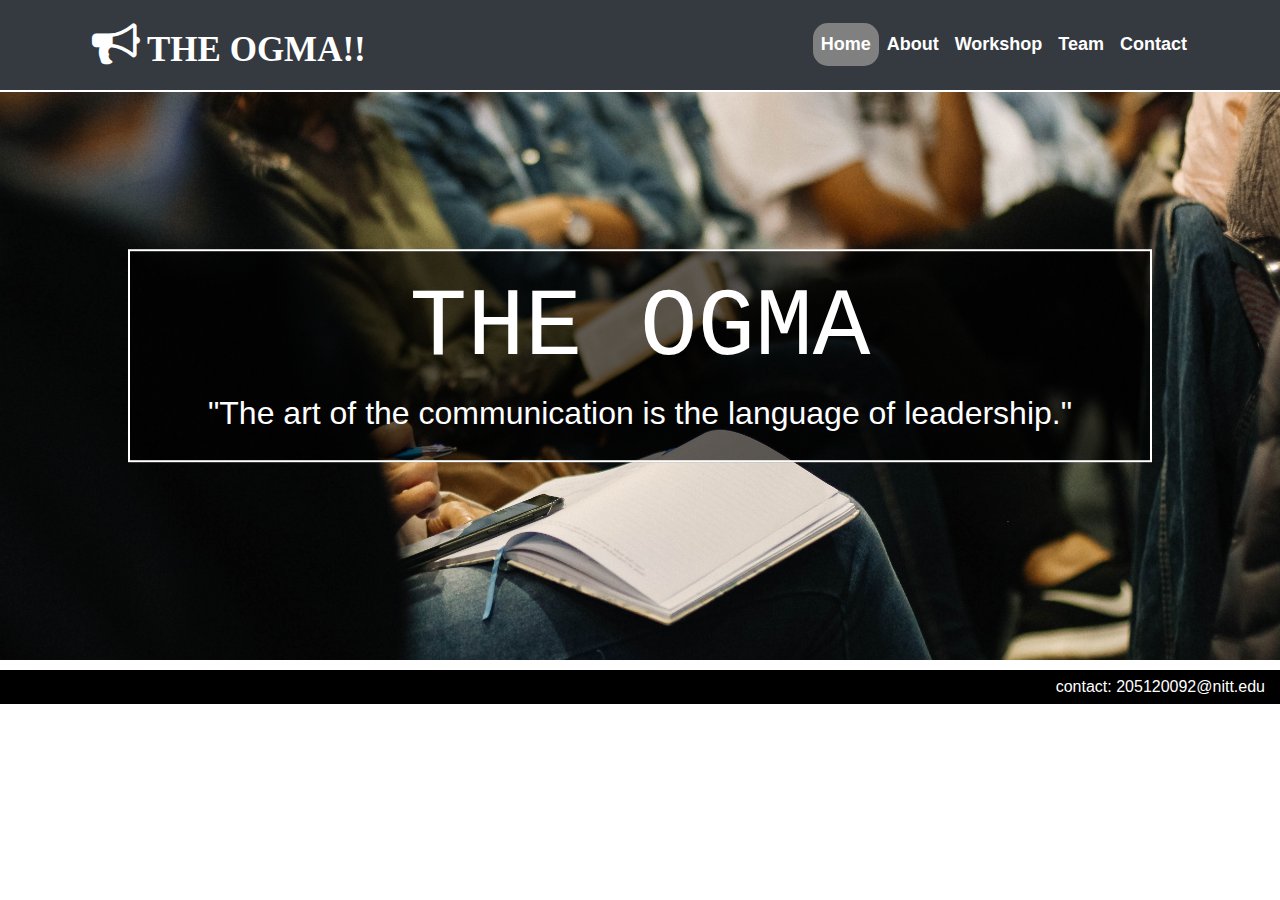
<file: ogma webpages/index.html>
<!DOCTYPE html>
<html lang="en">
<head>
    <meta charset="UTF-8">
    <meta name="viewport" content="width=device-width, initial-scale=1.0">
    <title>Ogma Home</title>
 <link rel="stylesheet" href="https://maxcdn.bootstrapcdn.com/bootstrap/4.5.2/css/bootstrap.min.css">
 <script src="https://ajax.googleapis.com/ajax/libs/jquery/3.5.1/jquery.min.js"></script>
 <script src="https://cdnjs.cloudflare.com/ajax/libs/popper.js/1.16.0/umd/popper.min.js"></script>
 <script src="https://maxcdn.bootstrapcdn.com/bootstrap/4.5.2/js/bootstrap.min.js"></script> 
 <meta name="viewport" content="width=device-width, initial-scale=1">
 <link rel="stylesheet" href="style.css">
 <link rel="stylesheet" href="https://cdnjs.cloudflare.com/ajax/libs/font-awesome/4.7.0/css/font-awesome.min.css">
</head>
<body>
    <div class = "bgimg1">
        <nav class = "navbar navbar-expand-md navbar-dark bg-dark" style="border-bottom:  2px solid white;">
            <div class = "container">
                <a href="index.html" class = "navbar-brand font-weight-bolder brandstyle"><i class="fa fa-bullhorn adjust " style="font-size:48px;"></i>THE OGMA!!</a>
                <button class="navbar-toggler" type="button" data-toggle="collapse"
                data-target="#collapsenav">
                    <span class="navbar-toggler-icon"></span>
                </button>
                <div class="collapse navbar-collapse" id="collapsenav">
                    <ul class="navbar-nav ml-auto pad">
                        <li class="nav-item"> 
                            <a href="index.html" class="nav-link ll active">Home</a>
                        </li>
                        <li class="nav-item"> 
                            <a href="about.html" class="nav-link text-white">About</a>
                        </li>
                        <li class="nav-item"> 
                            <a href="workshop.html" class="nav-link text-white">Workshop</a>
                        </li>
                        <li class="nav-item"> 
                            <a href="team.html" class="nav-link text-white">Team</a>
                        </li>
                        <li class="nav-item"> 
                            <a href="contact.html" class="nav-link text-white">Contact</a>
                        </li>
                    </ul>
                </div>
            </div>
        </nav>
        <div class="container-fluid text-center text-white headerset">
             <h1 class="display-1"> THE OGMA</h1>
             <h2>"The art of the communication is the language of leadership."</h2>
        </div>
    </div>
    <div class="footer"><p>contact: 205120092@nitt.edu</p></div>
</body>
</html>
</file>
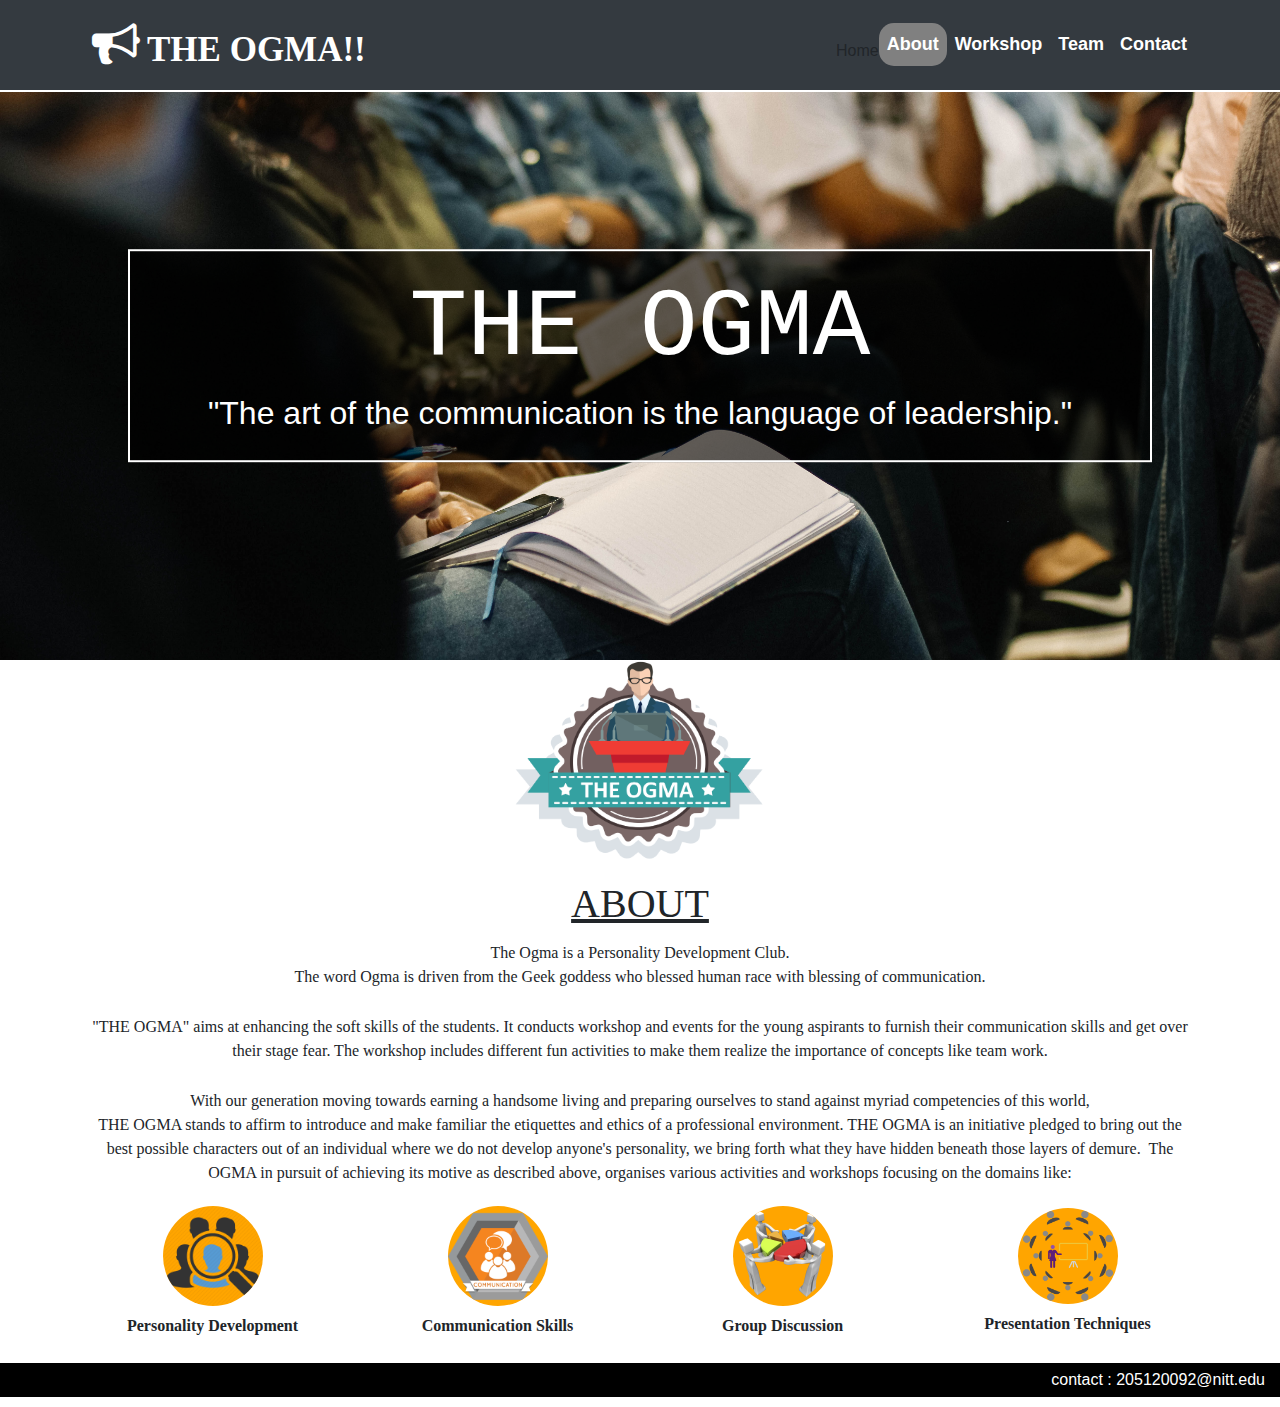
<file: ogma webpages/about.html>
<!DOCTYPE html>
<html lang="en">
<head>
    <meta charset="UTF-8">
    <meta name="viewport" content="width=device-width, initial-scale=1.0">
    <title>About Ogma</title>
 <link rel="stylesheet" href="https://maxcdn.bootstrapcdn.com/bootstrap/4.5.2/css/bootstrap.min.css">
 <script src="https://ajax.googleapis.com/ajax/libs/jquery/3.5.1/jquery.min.js"></script>
 <script src="https://cdnjs.cloudflare.com/ajax/libs/popper.js/1.16.0/umd/popper.min.js"></script>
 <script src="https://maxcdn.bootstrapcdn.com/bootstrap/4.5.2/js/bootstrap.min.js"></script> 
 <meta name="viewport" content="width=device-width, initial-scale=1">
 <link rel="stylesheet" href="style.css">
 <link rel="stylesheet" href="https://cdnjs.cloudflare.com/ajax/libs/font-awesome/4.7.0/css/font-awesome.min.css">
</head>
<body>
    <div class = "bgimg1">
        <nav class = "navbar navbar-expand-md navbar-dark bg-dark" style="border-bottom:  2px solid white;">
            <div class = "container">
                <a href="index.html" class = "navbar-brand font-weight-bolder brandstyle"><i class="fa fa-bullhorn adjust " style="font-size:48px;"></i>THE OGMA!!</a>
                <button class="navbar-toggler" type="button" data-toggle="collapse"
                data-target="#collapsenav">
                    <span class="navbar-toggler-icon"></span>
                </button>
                <div class="collapse navbar-collapse text-center" id="collapsenav">
                    <ul class="navbar-nav ml-auto pad">
                        <li class="nav-item"> 
                            <a href="index.html" class="nav-link text-white"></a> Home</a>
                        </li>
                        <li class="nav-item"> 
                            <a href="about.html" class="nav-link text-white active">About</a>
                        </li>
                        <li class="nav-item"> 
                            <a href="workshop.html" class="nav-link text-white">Workshop</a>
                        </li>
                        <li class="nav-item"> 
                            <a href="team.html" class="nav-link text-white">Team</a>
                        </li>
                        <li class="nav-item"> 
                            <a href="contact.html" class="nav-link text-white">Contact</a>
                        </li>
                    </ul>
                </div>
            </div>
        </nav>
        <div class="container text-center text-white headerset">
             <h1 class="display-1"> THE OGMA</h1>
             <h2>"The art of the communication is the language of leadership."</h2>
        </div>
    </div>
    <div>
        <section class="container aboutus text-center">
            <img src="logo.png" width="250px" height="200px">  
            <h1 class="about">ABOUT</h1>
            <p>The Ogma is a Personality Development Club. <br> The word Ogma is driven from the
                Geek goddess who blessed human race with blessing of communication. </p>
            <p>"THE OGMA" aims at enhancing the soft skills of the students. It conducts workshop and events for 
                the young aspirants to furnish their communication skills and get over their stage fear. The workshop 
                includes different fun activities to make them realize the importance of concepts like team work.</p>
            <p>With our generation moving towards earning a handsome living and preparing ourselves to stand against myriad 
                competencies of this world, <br> THE OGMA stands to affirm to introduce and make familiar the etiquettes and ethics 
                of a professional environment. THE OGMA is an initiative pledged to bring out the best possible characters out 
                of an individual where we do not develop anyone's personality, we bring forth what they have hidden beneath those 
                layers of demure. ⁠⁠⁠⁠⁠⁠⁠⁠ The OGMA in pursuit of achieving its motive as described above, organises various activities and
                 workshops focusing on the domains like:</p>
            <div class="row">
                <div class="col-sm-12 col-md-3 col-lg-3 col-10 d-block m-auto">
                    <img class="img-fluid rounded-circle" src="person.png" width="100px" height="100px">
                    <h6 class="subheading">Personality Development</h2>
                </div>
                <div class="col-sm-12 col-md-3 col-lg-3 col-10 d-block m-auto">
                    <img class="img-fluid rounded-circle" src="comm3.png" width="100px" height="100px">
                    <h6 class="subheading">Communication Skills</h2>
                </div>
                <div class="col-sm-11 col-md-3 col-lg-3 col-10 d-block m-auto">
                    <img class="img-fluid rounded-circle" src="gd.png" width="100px" height="100px">
                    <h6 class="subheading">Group Discussion</h2>
                </div>
                <div class="col-sm-12 col-md-3 col-lg-3 col-10 d-block m-auto">
                    <img class="img-fluid rounded-circle" src="present.png" width="100px" height="100px">
                    <h6 class="subheading">Presentation Techniques</h2>
                </div> 
            </div>
        </section>
    </div>
    <div class="footer"><p>contact : 205120092@nitt.edu</p></div>
</body>
</html>
</file>
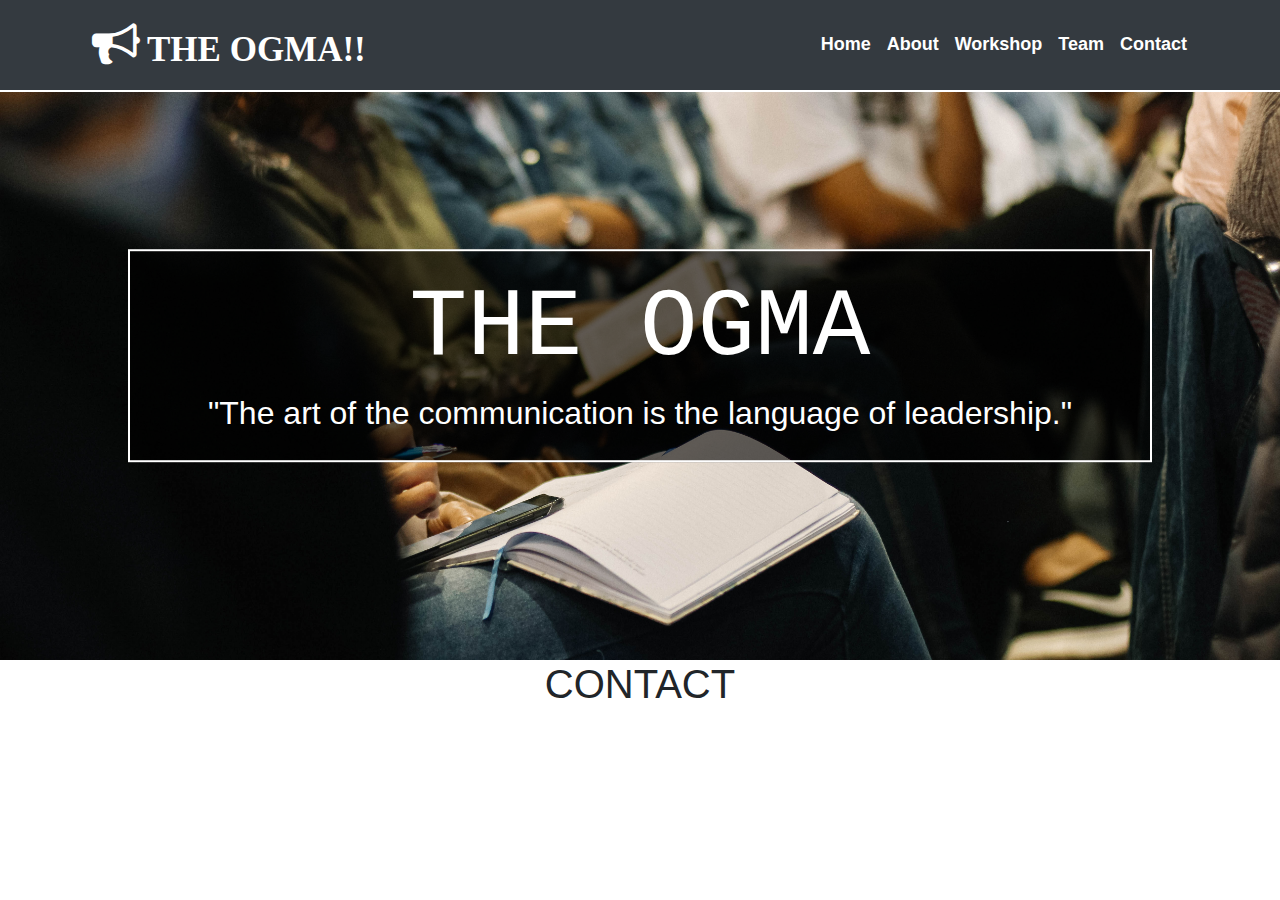
<file: ogma webpages/contact.html>
<!DOCTYPE html>
<html lang="en">
<head>
    <meta charset="UTF-8">
    <meta name="viewport" content="width=device-width, initial-scale=1.0">
    <title>Contact Us</title>
 <link rel="stylesheet" href="https://maxcdn.bootstrapcdn.com/bootstrap/4.5.2/css/bootstrap.min.css">
 <script src="https://ajax.googleapis.com/ajax/libs/jquery/3.5.1/jquery.min.js"></script>
 <script src="https://cdnjs.cloudflare.com/ajax/libs/popper.js/1.16.0/umd/popper.min.js"></script>
 <script src="https://maxcdn.bootstrapcdn.com/bootstrap/4.5.2/js/bootstrap.min.js"></script> 
 <meta name="viewport" content="width=device-width, initial-scale=1">
 <link rel="stylesheet" href="style.css">
 <link rel="stylesheet" href="https://cdnjs.cloudflare.com/ajax/libs/font-awesome/4.7.0/css/font-awesome.min.css">
</head>
<body>
    <div class = "bgimg1">
        <nav class = "navbar navbar-expand-md navbar-dark bg-dark" style="border-bottom:  2px solid white;">
            <div class = "container">
                <a href="index.html" class = "navbar-brand font-weight-bolder brandstyle"><i class="fa fa-bullhorn adjust " style="font-size:48px;"></i>THE OGMA!!</a>
                <button class="navbar-toggler" type="button" data-toggle="collapse"
                data-target="#collapsenav">
                    <span class="navbar-toggler-icon"></span>
                </button>
                <div class="collapse navbar-collapse" id="collapsenav">
                    <ul class="navbar-nav ml-auto pad">
                        <li class="nav-item"> 
                            <a href="index.html" class="nav-link text-white">Home</a>
                        </li>
                        <li class="nav-item"> 
                            <a href="about.html" class="nav-link text-white">About</a>
                        </li>
                        <li class="nav-item"> 
                            <a href="workshop.html" class="nav-link text-white">Workshop</a>
                        </li>
                        <li class="nav-item"> 
                            <a href="team.html" class="nav-link text-white">Team</a>
                        </li>
                        <li class="nav-item"> 
                            <a href="contact.html" class="nav-link text-white">Contact</a>
                        </li>
                    </ul>
                </div>
            </div>
        </nav>
        <div class="container-fluid text-center text-white headerset">
             <h1 class="display-1 myfontstyle"> THE OGMA</h1>
             <h2>"The art of the communication is the language of leadership."</h2>
        </div>
    </div>
    <div>
        <section class="container aboutus text-center">
            <h1 style="font-family: 'Gill Sans', 'Gill Sans MT', Calibri, 'Trebuchet MS', sans-serif;">CONTACT</h1>
        </section>
    </div>
</body>
</html>
</file>
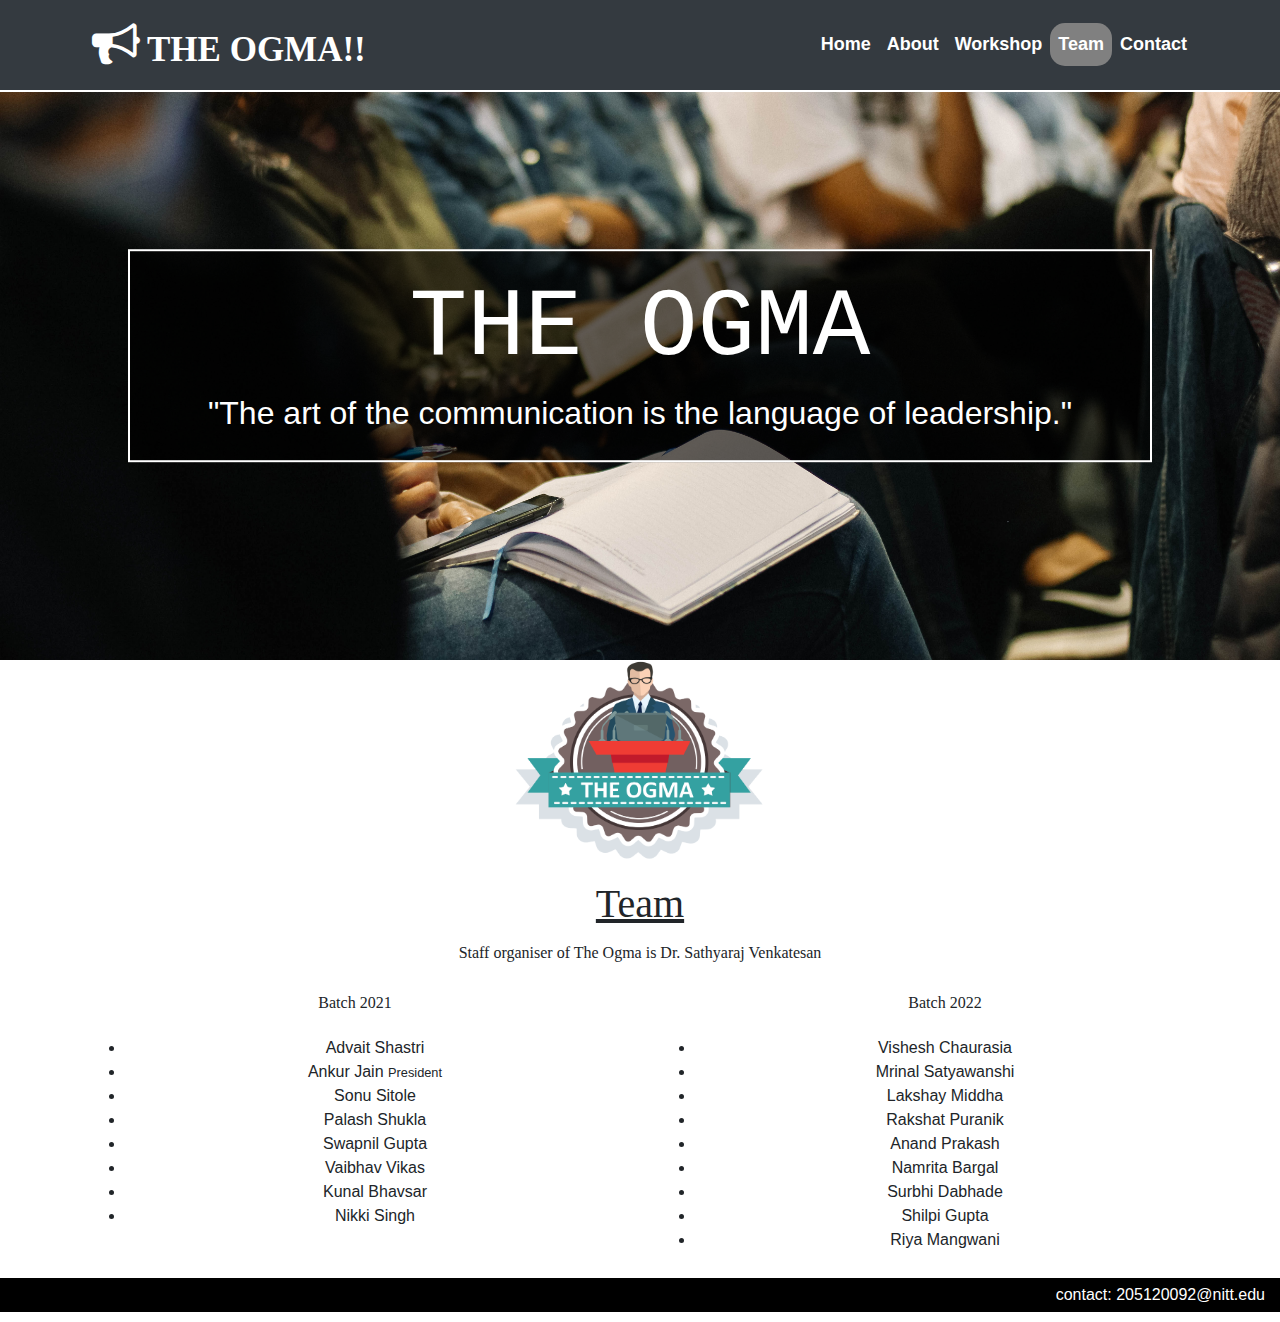
<file: ogma webpages/team.html>
<!DOCTYPE html>
<html lang="en">
<head>
    <meta charset="UTF-8">
    <meta name="viewport" content="width=device-width, initial-scale=1.0">
    <title>Ogma Team</title>
 <link rel="stylesheet" href="https://maxcdn.bootstrapcdn.com/bootstrap/4.5.2/css/bootstrap.min.css">
 <script src="https://ajax.googleapis.com/ajax/libs/jquery/3.5.1/jquery.min.js"></script>
 <script src="https://cdnjs.cloudflare.com/ajax/libs/popper.js/1.16.0/umd/popper.min.js"></script>
 <script src="https://maxcdn.bootstrapcdn.com/bootstrap/4.5.2/js/bootstrap.min.js"></script> 
 <meta name="viewport" content="width=device-width, initial-scale=1">
 <link rel="stylesheet" href="style.css">
 <link rel="stylesheet" href="https://cdnjs.cloudflare.com/ajax/libs/font-awesome/4.7.0/css/font-awesome.min.css">
</head>
<body>
    <div class = "bgimg1">
        <nav class = "navbar navbar-expand-md navbar-dark bg-dark" style="border-bottom:  2px solid white;">
            <div class = "container">
                <a href="index.html" class = "navbar-brand font-weight-bolder brandstyle"><i class="fa fa-bullhorn adjust " style="font-size:48px;"></i>THE OGMA!!</a>
                <button class="navbar-toggler" type="button" data-toggle="collapse"
                data-target="#collapsenav">
                    <span class="navbar-toggler-icon"></span>
                </button>
                <div class="collapse navbar-collapse" id="collapsenav">
                    <ul class="navbar-nav ml-auto pad">
                        <li class="nav-item"> 
                            <a href="index.html" class="nav-link text-white ">Home</a>
                        </li>
                        <li class="nav-item"> 
                            <a href="about.html" class="nav-link text-white">About</a>
                        </li>
                        <li class="nav-item"> 
                            <a href="workshop.html" class="nav-link text-white">Workshop</a>
                        </li>
                        <li class="nav-item"> 
                            <a href="team.html" class="nav-link text-white active">Team</a>
                        </li>
                        <li class="nav-item"> 
                            <a href="contact.html" class="nav-link text-white">Contact</a>
                        </li>
                    </ul>
                </div>
            </div>
        </nav>
        <div class="container-fluid text-center text-white headerset">
             <h1 class="display-1"> THE OGMA</h1>
             <h2>"The art of the communication is the language of leadership."</h2>
            </div>
        </div>
        <div>
            <section class="container aboutus text-center">
                <img src="logo.png" width="250px" height="200px">  
                <h1 class="about">Team</h1>
                <p>Staff organiser of The Ogma is Dr. Sathyaraj Venkatesan  </p>
                
                    <div class="row text-center">
            <div class="col-lg-6 col-md-6 col-sm-12">
                <p>Batch 2021</p>
                <ul>
                    <li>Advait Shastri </li>
                    <li> Ankur Jain <small>President</small></li>
                    <li>Sonu Sitole</li>
                    <li>Palash Shukla </li>
                    <li> Swapnil Gupta</li>
                    <li>Vaibhav Vikas </li>
                    <li>Kunal Bhavsar</li>
                    <li>Nikki Singh</li>
                </ul>
            </div>
            <div class="col-lg-6 col-md-6 col-sm-12">
                <ul>
                    <p>Batch 2022</p>
                    <li>Vishesh Chaurasia </li>
                    <li>Mrinal Satyawanshi </li>
                    <li>Lakshay Middha</li>
                    <li>Rakshat Puranik </li>
                    <li>Anand Prakash </li>
                    <li> Namrita Bargal</li>
                    <li>Surbhi Dabhade</li>
                    <li>Shilpi Gupta</li>
                    <li>Riya Mangwani</li>
                </ul>
            </div>
        </div>
    </section>
</div>
    <div class="footer"><p>contact: 205120092@nitt.edu</p></div>
</body>
</html>
</file>
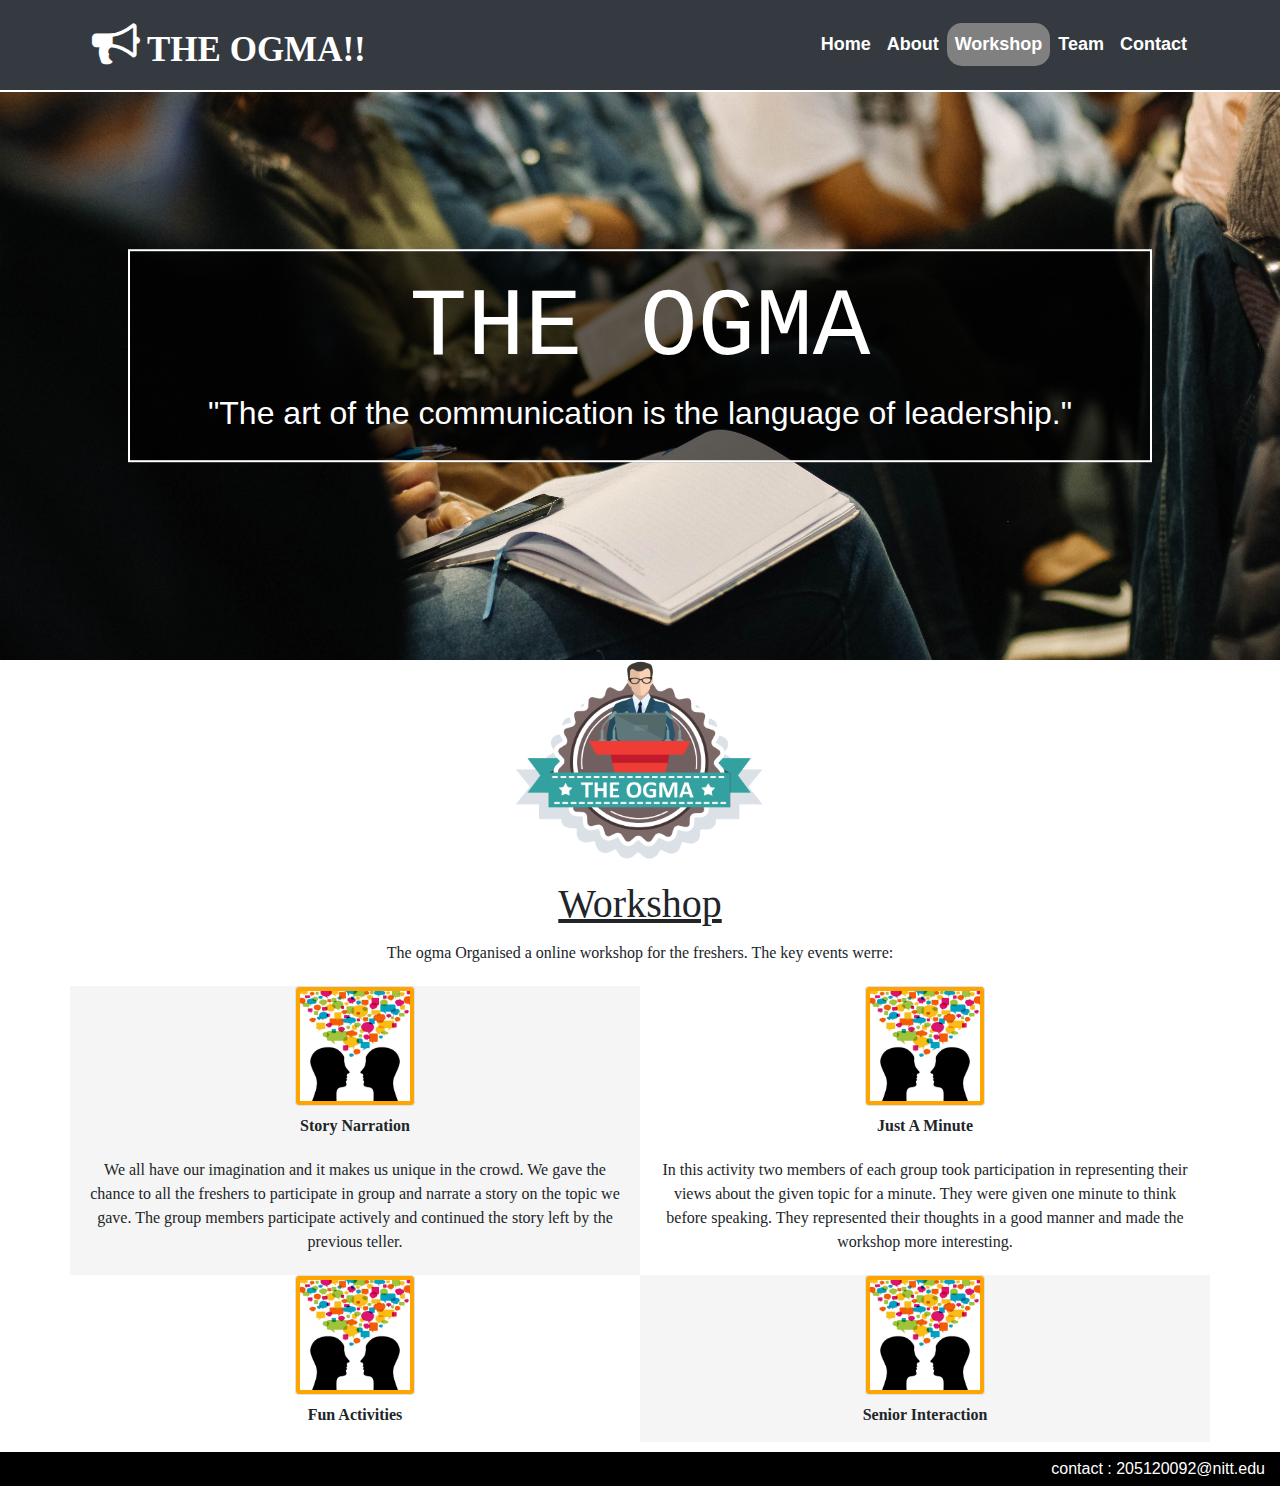
<file: ogma webpages/workshop.html>
<!DOCTYPE html>
<html lang="en">
<head>
    <meta charset="UTF-8">
    <meta name="viewport" content="width=device-width, initial-scale=1.0">
    <title>Workshop Ogma</title>
 <link rel="stylesheet" href="https://maxcdn.bootstrapcdn.com/bootstrap/4.5.2/css/bootstrap.min.css">
 <script src="https://ajax.googleapis.com/ajax/libs/jquery/3.5.1/jquery.min.js"></script>
 <script src="https://cdnjs.cloudflare.com/ajax/libs/popper.js/1.16.0/umd/popper.min.js"></script>
 <script src="https://maxcdn.bootstrapcdn.com/bootstrap/4.5.2/js/bootstrap.min.js"></script> 
 <meta name="viewport" content="width=device-width, initial-scale=1">
 <link rel="stylesheet" href="style.css">
 <link rel="stylesheet" href="https://cdnjs.cloudflare.com/ajax/libs/font-awesome/4.7.0/css/font-awesome.min.css">
</head>
<body>
    <div class = "bgimg1">
        <nav class = "navbar navbar-expand-md navbar-dark bg-dark" style="border-bottom:  2px solid white;">
            <div class = "container">
                <a href="index.html" class = "navbar-brand font-weight-bolder brandstyle"><i class="fa fa-bullhorn adjust " style="font-size:48px;"></i>THE OGMA!!</a>
                <button class="navbar-toggler" type="button" data-toggle="collapse"
                data-target="#collapsenav">
                    <span class="navbar-toggler-icon"></span>
                </button>
                <div class="collapse navbar-collapse text-center" id="collapsenav">
                    <ul class="navbar-nav ml-auto pad">
                        <li class="nav-item"> 
                            <a href="index.html" class="nav-link text-white">Home</a>
                        </li>
                        <li class="nav-item"> 
                            <a href="about.html" class="nav-link text-white ">About</a>
                        </li>
                        <li class="nav-item"> 
                            <a href="workshop.html" class="nav-link text-white active">Workshop</a>
                        </li>
                        <li class="nav-item"> 
                            <a href="team.html" class="nav-link text-white">Team</a>
                        </li>
                        <li class="nav-item"> 
                            <a href="contact.html" class="nav-link text-white">Contact</a>
                        </li>
                    </ul>
                </div>
            </div>
        </nav>
        <div class="container text-center text-white headerset">
             <h1 class="display-1"> THE OGMA</h1>
             <h2>"The art of the communication is the language of leadership."</h2>
        </div>
    </div>
    <div>
        <section class="container aboutus text-center">
            <img src="logo.png" width="250px" height="200px">  
            <h1 class="about">Workshop</h1>
            <p>The ogma Organised a online workshop for the freshers. The key events werre: </p>
            <div class="row">
                <div class="col-sm-12 col-md-6 col-lg-6 col-20 d-block m-auto bound">
                    <img class="img-thumbnail" src="interaction.jpg" width="120px" height="120px">
                    <h6 class="subheading">Story Narration</h2>
                        <p>We all have our imagination and it makes us unique in the crowd. We gave the chance to all the freshers to participate in group and narrate a story on the topic we gave. The group members participate actively and continued the story  left by the previous teller.</p>
                </div>
                <div class="col-sm-12 col-md-6 col-lg-6 col-20 d-block m-auto ">
                    <img class="img-thumbnail" src="interaction.jpg" width="120px" height="120px">
                    <h6 class="subheading">Just A Minute</h2>
                        <p>In this activity two members of each group took participation in representing their views about the given topic for a minute. They were given one minute to think before speaking. They represented their thoughts  in a good manner and made the workshop more interesting. </p>
                </div>
            </div>
            <div class="row">
                <div class="col-sm-12 col-md-6 col-lg-6 col-20 d-block m-auto">
                    <img class="img-thumbnail" src="interaction.jpg" width="120px" height="120px">
                    <h6 class="subheading">Fun Activities</h2>
                </div>
                <div class="col-sm-12 col-md-6 col-lg-6 col-20 d-block m-auto bound">
                    <img class="img-thumbnail" src="interaction.jpg" width="120px" height="120px">
                    <h6 class="subheading">Senior Interaction</h2>
                </div> 
            </div>
        </section>
    </div>
    <div class="footer"><p>contact : 205120092@nitt.edu</p></div>
</body>
</html>
</file>
<file: ogma webpages/style.css>
.bgimg1 {
    background-image: url('bgimg1.jpg');
    background-size: 100% 100%;
    background-attachment: fixed;
    width: 100%;
    height: 660px;
}
.brandstyle {
    color: white;
    font-size: 35px;
    font-family: 'Times New Roman', Times, serif;
}
.adjust{
    padding : 7px;
}
.navbg{
    height: 100px;
    width: 100%;
    background: rgba(0, 0, 0, 0.8);
    border-bottom: 2px solid white;
}
.brand{
    color: white;
}
ul a{
    font-weight: bolder;
    font-size: large;
}

ul a:hover, .active{
    background-color:gray;
    border-radius: 15px;
}

.headerset{
  background-color: rgba(0,0,0, 0.6);
  font-weight: bold;
  position: relative;
  top: 40%;
  left: 40%;
  transform: translate(-50%, -50%);
  z-index: 2;
  width: 80%;
  padding: 20px;
  border: 2px solid white;
  text-align: center;
  text-shadow: black;
  font-family: 'Courier New', Courier, monospace; 
}
.headerset h2{
    font-family:'Lucida Sans', 'Lucida Sans Regular', 'Lucida Grande', 'Lucida Sans Unicode', Geneva, Verdana, sans-serif;
}
.aboutus p{
    padding: 5px;
    font-family: cursive;
}
.row img{
    background-color: orange;
}
.subheading {
     padding: 10px 0px;
     font-weight: bold;
     font-family: 'Times New Roman', Times, serif;
}
.footer {
    left: 0;
    bottom: 0;
    width: 100%;
    background-color:black;
    color: white;
    text-align: right;
  }
.footer p{
    padding: 5px;
    margin : 10px;
}
.about{
    font-family: 'Times New Roman', Times, serif;
    padding-top: 20px;
    text-decoration: underline;
}
.bound {
    background-color: whitesmoke ;
}

.ssll {
    color:blue;
}
</file>
